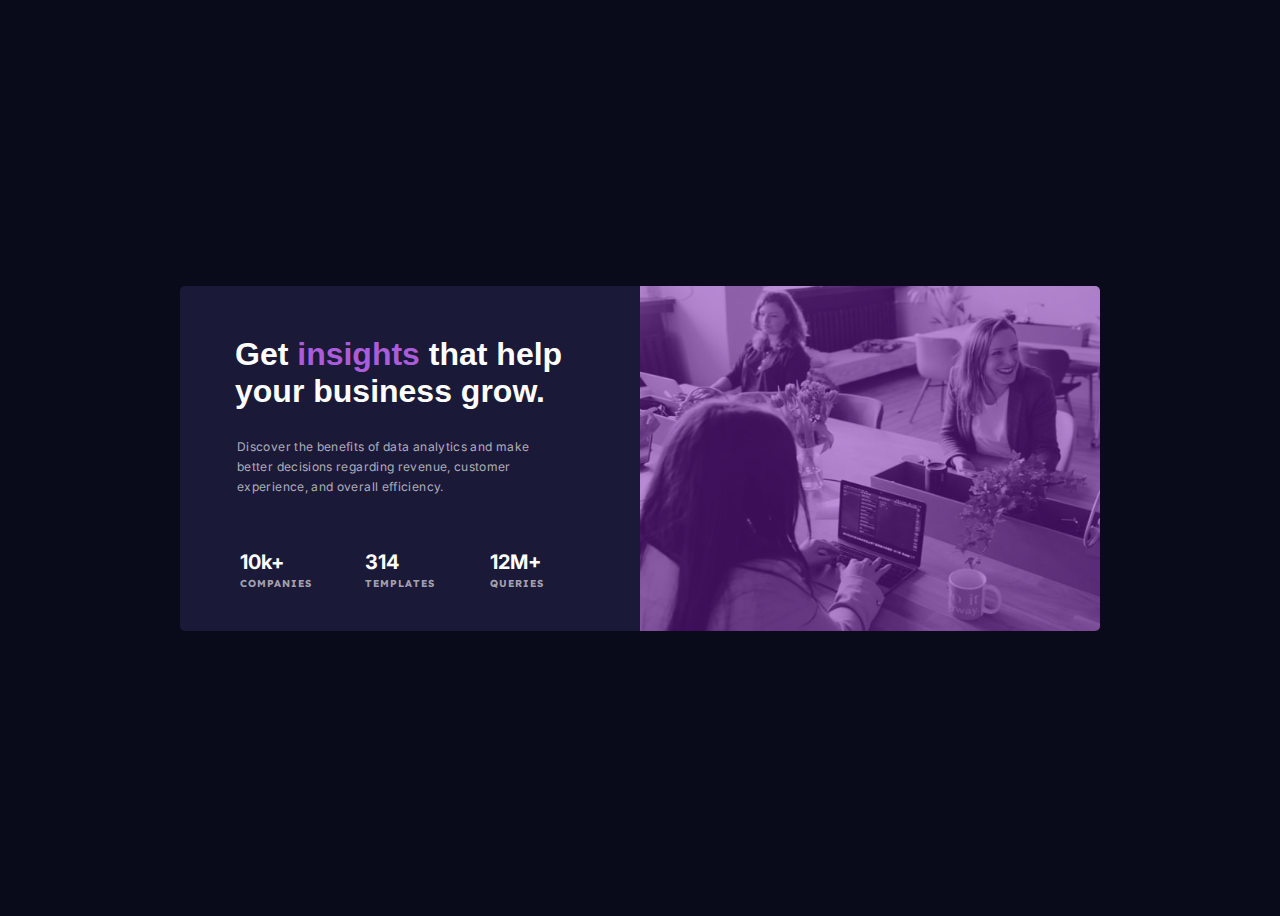
<file: index.html>
<!DOCTYPE html>
<html>
    <head>
        <title>Project</title>
        <link rel="stylesheet" type="text/css" href="card.css" />
        <link href="https://fonts.googleapis.com/css2?family=Inter&display=swap" rel="stylesheet">
        <link href="https://fonts.googleapis.com/css2?family=Lexend+Deca:wght@200&display=swap" rel="stylesheet">
    </head>
  <body>
    <div class="container">
        <div class="box-1">
            <p id="insights">Get <span style="color: hsl(277, 64%, 61%)"> insights </span> that help your business grow.</p>
            <p id="discover">Discover the benefits of data analytics and make better decisions regarding revenue, customer experience, and overall efficiency.</p>
            <div class="stat-container">
                <div class="stat-1">10k+ <span style="font-size: 10px; font-family: Lexend Deca; color: hsla(0, 0%, 100%, 0.6); letter-spacing: 0.1em;"> COMPANIES </span></div>
                <div class="stat-2">314 <span style="font-size: 10px; font-family: Lexend Deca; color: hsla(0, 0%, 100%, 0.6); letter-spacing: 0.1em;"> TEMPLATES </span></div>
                <div class="stat-3">12M+ <span style="font-size: 10px; font-family: Lexend Deca; color: hsla(0, 0%, 100%, 0.6); letter-spacing: 0.1em;"> QUERIES </span></div>
            </div>
        </div>
        <div class="box-2">
          <img src="image-header-desktop.jpg" alt="image-header" id="image-header-desktop">
        </div>
    </div>
</body>
</html>
</file>
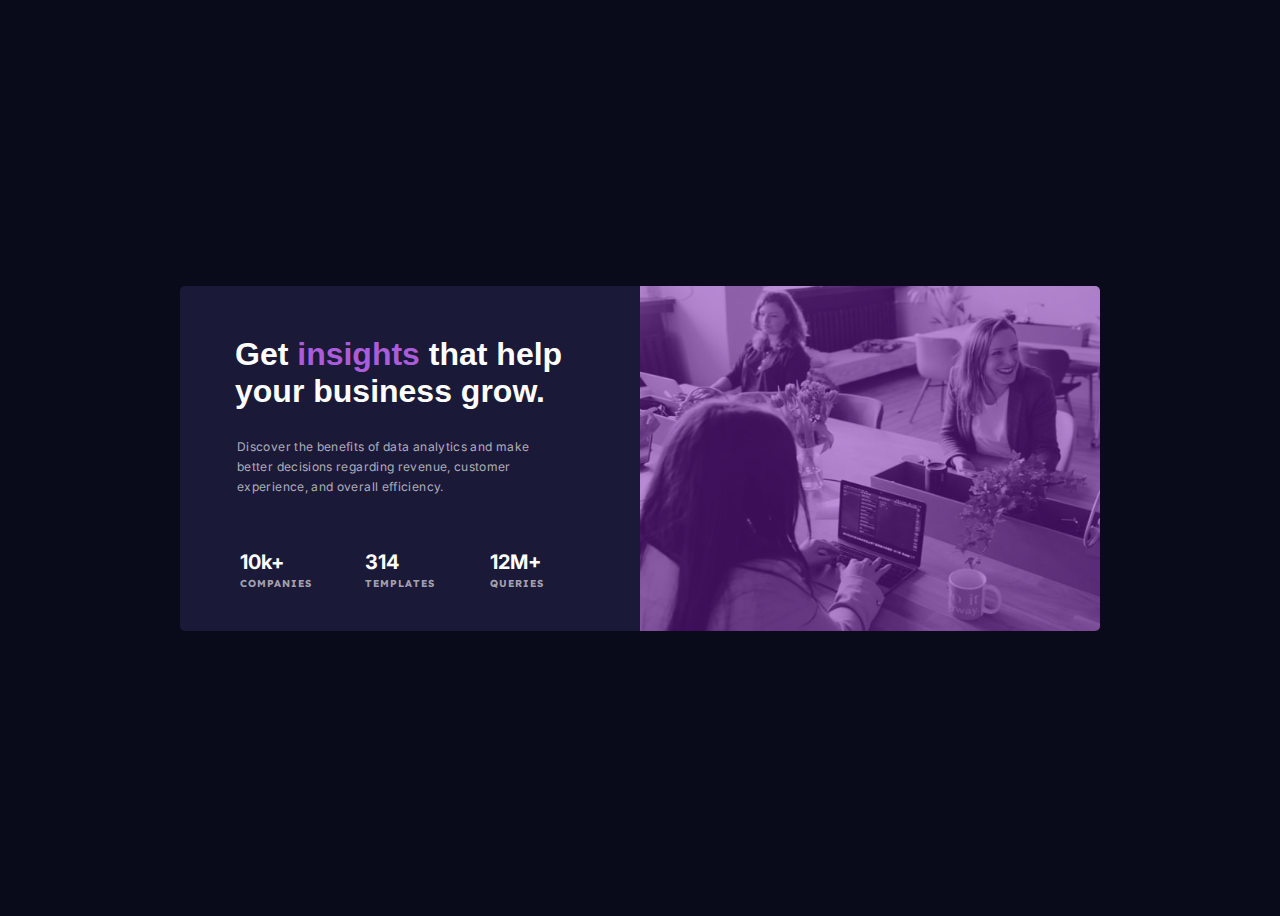
<file: card.html>
<!DOCTYPE html>
<html>
    <head>
        <title>Project</title>
        <link rel="stylesheet" type="text/css" href="card.css" />
        <link href="https://fonts.googleapis.com/css2?family=Inter&display=swap" rel="stylesheet">
        <link href="https://fonts.googleapis.com/css2?family=Lexend+Deca:wght@200&display=swap" rel="stylesheet">
    </head>
  <body>
    <div class="container">
        <div class="box-1">
            <p id="insights">Get <span style="color: hsl(277, 64%, 61%)"> insights </span> that help your business grow.</p>
            <p id="discover">Discover the benefits of data analytics and make better decisions regarding revenue, customer experience, and overall efficiency.</p>
            <div class="stat-container">
                <div class="stat-1">10k+ <span style="font-size: 10px; font-family: Lexend Deca; color: hsla(0, 0%, 100%, 0.6); letter-spacing: 0.1em;"> COMPANIES </span></div>
                <div class="stat-2">314 <span style="font-size: 10px; font-family: Lexend Deca; color: hsla(0, 0%, 100%, 0.6); letter-spacing: 0.1em;"> TEMPLATES </span></div>
                <div class="stat-3">12M+ <span style="font-size: 10px; font-family: Lexend Deca; color: hsla(0, 0%, 100%, 0.6); letter-spacing: 0.1em;"> QUERIES </span></div>
            </div>
        </div>
        <div class="box-2">
          <img src="image-header-desktop.jpg" alt="image-header" id="image-header-desktop">
        </div>
    </div>
</body>
</html>
</file>
<file: card.css>
body {
    background-color: hsl(233, 47%, 7%);
}
.container {
    position: relative;
    display: flex;
    height: 100vh;
    justify-content: center;
    align-items: center;
}
.box-1 {
    position: relative;
    background-color: hsl(244, 38%, 16%);
    width: 460px;
    height: 345px;
    border-radius: 5px 0px 0px 5px;
}
.box-2 {
    position: relative;
    background-color: hsl(277, 74%, 40%);
    width: 460px;
    height: 345px;
    border-radius: 0px 5px 5px 0px;
}
#insights { 
    font-family: sans-serif;
    font-weight: 700;
    color: hsl(0, 0%, 100%);
    font-size: 32px;
    margin-top: 50px;
    margin-left: 55px;
    margin-right: 55px;
}
#discover {
    font-family: Inter;
    color: hsla(0, 0%, 100%, 0.65);
    font-size: 12px;
    margin-left: 57px;
    margin-right: 100px;;
    margin-top: -5px;
    line-height: 1.7;
    letter-spacing: 0.03em;
}
.stat-container {
    display: grid;
    grid-template-columns: 90px 90px 90px;
    justify-content: space-evenly;
    margin-top: 55px;
    margin-left: 25px;
    margin-right: 25px;
}
.stat-1 {
    color: hsl(0, 0%, 100%);
    font-family: Inter;
    font-weight: 700;
    font-size: 20px;
    line-height: 0.9;
}
.stat-2 {
    color: hsl(0, 0%, 100%);
    font-family: Inter;
    font-weight: 700;
    font-size: 20px;
    line-height: 0.9;
}
.stat-3 {
    color: hsl(0, 0%, 100%);
    font-family: Inter;
    font-weight: 700;
    font-size: 20px;
    line-height: 0.9;
}
#image-header-desktop {
    width: 460px;
    height: 345px; 
    border-radius: 0px 5px 5px 0px;
    opacity: 0.5;
}
@media (max-width: 1000px) {
    .container {
      flex-direction: column-reverse;
      margin-top: 100px;
      margin-bottom: 100px;
    }
    .box-2 {
      border-radius: 5px 5px 0px 0px;
    }
    #image-header-desktop {
      border-radius: 5px 5px 0px 0px;
    }
    .box-1 {
      width: 500px;
      padding-bottom: 50px;
      border-radius: 5px 5px 5px 5px;
    }
  }
  @media (max-width: 375px) {
    .container {
      width: 320px;
      margin-top: 200px;
      margin-bottom: 200px;
    }
    .box-2 {
      width: 320px;
      height: auto;
    }
    #image-header-desktop  {
      width: 320px;
      height: auto;
    }
    .box-1 {
      width: 320px;
      border-radius: 0px 0px 5px 5px;
      padding-bottom: 150px;
    }
    .stat-container {
      grid-template-columns: 100px;
      margin-left: 70px;
    }
    .stat-1 {
      margin-bottom: 30px;
      margin-top: -10px;
    }
    .stat-2 {
      margin-bottom: 30px;
    }
    #insights {
      text-align: center;
      font-size: 23px;
      margin-top: 35px;
    }
    #discover {
      text-align: center;
      margin-left: 50px;
      margin-right: 50px;
      line-height: 1.7;
    }
  }
</file>
